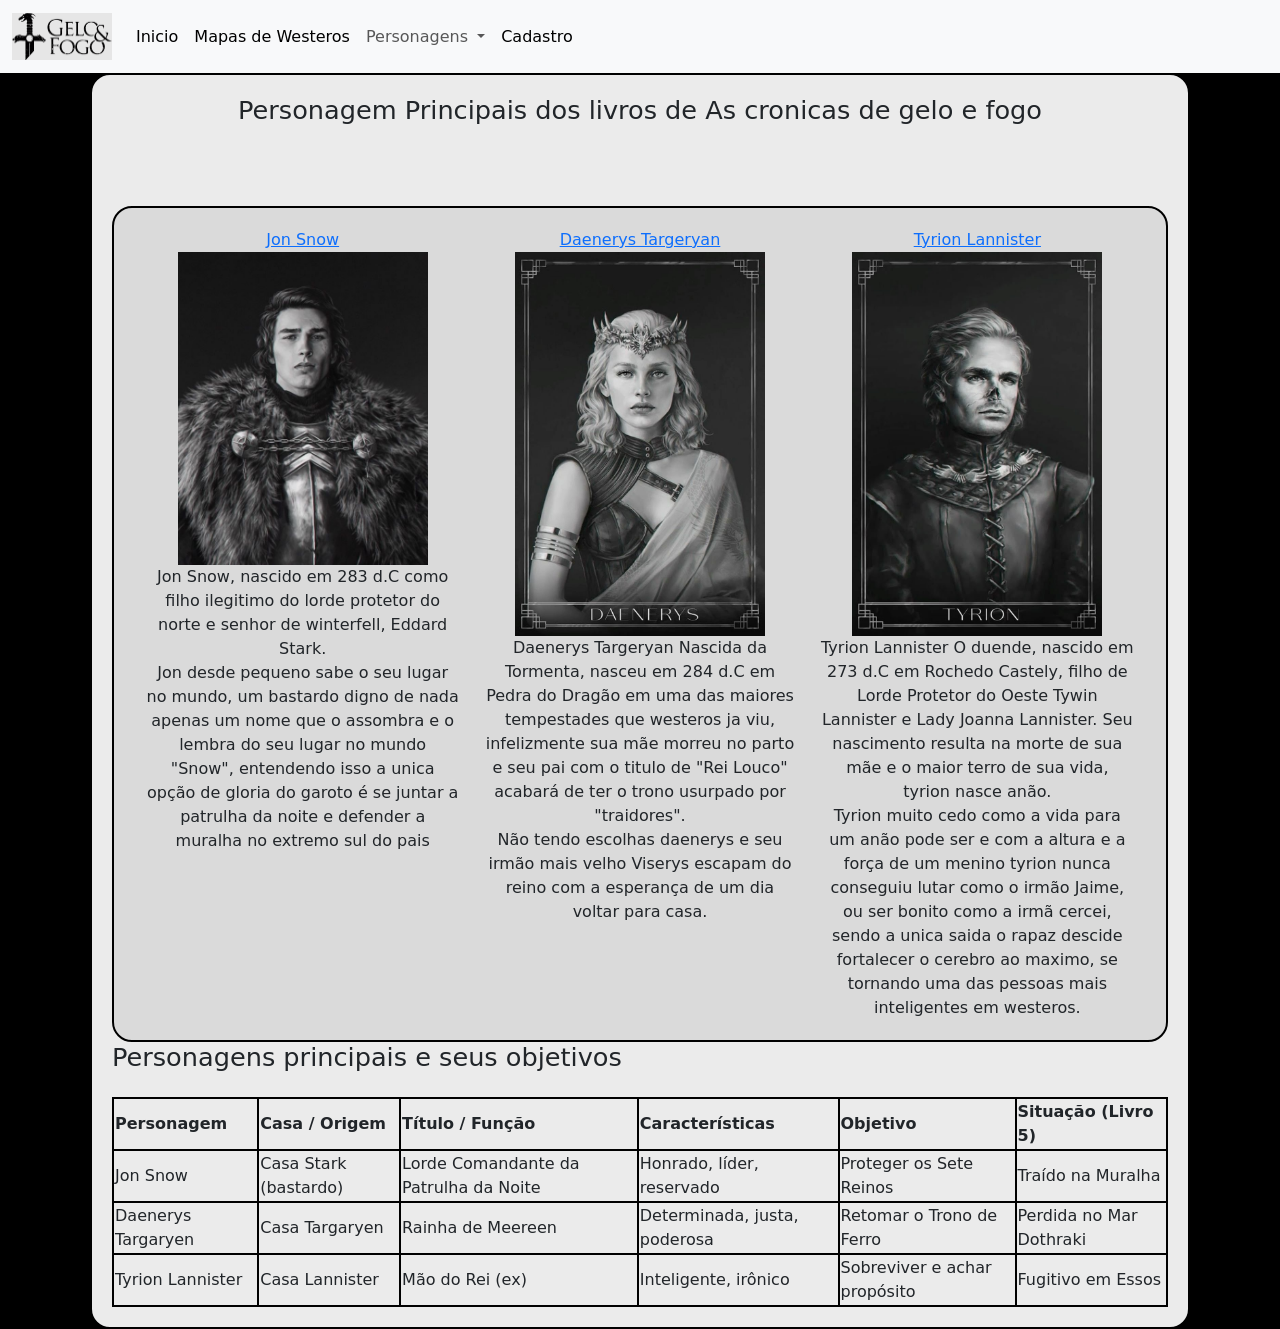
<file: index.html>
<!DOCTYPE html>
<html lang="pt-BR">

<head>

    <meta charset="utf-8">
    <meta name="viewport" content="width=device-width, initial-scale=1">
    <title>Site</title>
    <link href="https://cdn.jsdelivr.net/npm/bootstrap@5.3.8/dist/css/bootstrap.min.css" rel="stylesheet"
        integrity="sha384-sRIl4kxILFvY47J16cr9ZwB07vP4J8+LH7qKQnuqkuIAvNWLzeN8tE5YBujZqJLB" crossorigin="anonymous">
    <link rel="stylesheet" href="CSS/style.css">
    <link rel="icon" href="Img/Icon.png">
</head>

<body>

    <header class="header">
        <nav class="navbar navbar-expand-lg bg-body-tertiary">
            <div class="container-fluid">
                <a class="navbar-brand" href="index.html"><img src="Img/MundoGelo&Fogo.PNG" width="100px"></a>
                <button class="navbar-toggler" type="button" data-bs-toggle="collapse"
                    data-bs-target="#navbarNavDropdown" aria-controls="navbarNavDropdown" aria-expanded="false"
                    aria-label="Toggle navigation">
                    <span class="navbar-toggler-icon"></span>
                </button>
                

                <div class="collapse navbar-collapse" id="navbarNavDropdown">
                    <ul class="navbar-nav">
                        <li class="nav-item">
                            <a class="nav-link active" aria-current="page" href="index.html">Inicio</a>
                        </li>
                        <li class="nav-item">
                            <a class="nav-link active" aria-current="page" href="maps.html">Mapas de Westeros</a>
                        </li>
                        <li class="nav-item dropdown">
                            <a class="nav-link dropdown-toggle" href="#" role="button" data-bs-toggle="dropdown"
                                aria-expanded="true">
                                Personagens
                            </a>
                            <ul class="dropdown-menu">
                                <li><a class="dropdown-item" href="pag2.html">Jon Snow</a></li>
                                <li><a class="dropdown-item" href="pag3.html">Daenerys Targeryan</a></li>
                                <li><a class="dropdown-item" href="pag4.html">Tyrion Lannister</a></li>
                            </ul>
                        </li>
                        <li class="nav-item">
                            <a class="nav-link active" aria-current="page" href="formulario.html">Cadastro</a>
                        </li>
                    </ul>
                </div>
            </div>
        </nav>
    </header>

    <div class="container-lg">
        <h1>
            <center>Personagem Principais dos livros de As cronicas de gelo e fogo</center>
        </h1><br><br><br>
        <div class="container text-center">
            <div class="row align-items-start">
                <div class="col">
                    <a href="pag2.html">Jon Snow</a><br>
                    <img src="Img/Jon Snow.jpg" width="250px"><br>
                    Jon Snow, nascido em 283 d.C como filho ilegitimo do lorde protetor do norte e senhor de winterfell,
                    Eddard Stark.
                    <br>Jon desde pequeno sabe o seu lugar no mundo, um bastardo digno de nada apenas um nome que o
                    assombra e o lembra do seu lugar no mundo "Snow",
                    entendendo isso a unica opção de gloria do garoto é se juntar a patrulha da noite e defender a
                    muralha no extremo sul do pais
                </div>
                <div class="col">
                    <a href="pag3.html">Daenerys Targeryan</a><br>
                    <img src="Img/Daenerys Targaryen.jpg" width="250px"><br>
                    Daenerys Targeryan Nascida da Tormenta, nasceu em 284 d.C em Pedra do Dragão em uma das maiores
                    tempestades que westeros ja viu, infelizmente sua mãe morreu no parto e seu pai com o titulo de "Rei
                    Louco" acabará de ter o trono usurpado por "traidores".<br>
                    Não tendo escolhas daenerys e seu irmão mais velho Viserys escapam do reino com a esperança de um
                    dia voltar para casa.
                </div>
                <div class="col">
                    <a href="pag4.html">Tyrion Lannister</a>
                    <img src="Img/Tyrion Lannister.jpg" width="250px"><br>
                    Tyrion Lannister O duende, nascido em 273 d.C em Rochedo Castely, filho de Lorde Protetor do Oeste
                    Tywin Lannister e Lady Joanna Lannister. Seu nascimento resulta na morte de sua mãe e o maior terro
                    de sua vida, tyrion nasce anão.<br>
                    Tyrion muito cedo como a vida para um anão pode ser e com a altura e a força de um menino tyrion
                    nunca conseguiu lutar como o irmão Jaime, ou ser bonito como a irmã cercei, sendo a unica saida o
                    rapaz descide fortalecer o cerebro ao maximo, se tornando uma das pessoas mais inteligentes em
                    westeros.
                </div>
            </div>
        </div>
        <div class="table-responsive">
            <table class="table table-bordered">
                <h1>Personagens principais e seus objetivos</h1>

                <table>
                    <thead>
                        <tr>
                            <th>Personagem</th>
                            <th>Casa / Origem</th>
                            <th>Título / Função</th>
                            <th>Características</th>
                            <th>Objetivo</th>
                            <th>Situação (Livro 5)</th>
                        </tr>
                    </thead>
                    <tbody>
                        <tr>
                            <td>Jon Snow</td>
                            <td>Casa Stark (bastardo)</td>
                            <td>Lorde Comandante da Patrulha da Noite</td>
                            <td>Honrado, líder, reservado</td>
                            <td>Proteger os Sete Reinos</td>
                            <td>Traído na Muralha</td>
                        </tr>
                        <tr>
                            <td>Daenerys Targaryen</td>
                            <td>Casa Targaryen</td>
                            <td>Rainha de Meereen</td>
                            <td>Determinada, justa, poderosa</td>
                            <td>Retomar o Trono de Ferro</td>
                            <td>Perdida no Mar Dothraki</td>
                        </tr>
                        <tr>
                            <td>Tyrion Lannister</td>
                            <td>Casa Lannister</td>
                            <td>Mão do Rei (ex)</td>
                            <td>Inteligente, irônico</td>
                            <td>Sobreviver e achar propósito</td>
                            <td>Fugitivo em Essos</td>
                        </tr>
                    </tbody>
                </table>
        </div>
        <script src="https://cdn.jsdelivr.net/npm/bootstrap@5.3.2/dist/js/bootstrap.bundle.min.js"></script>
</body>


</html>
</file>
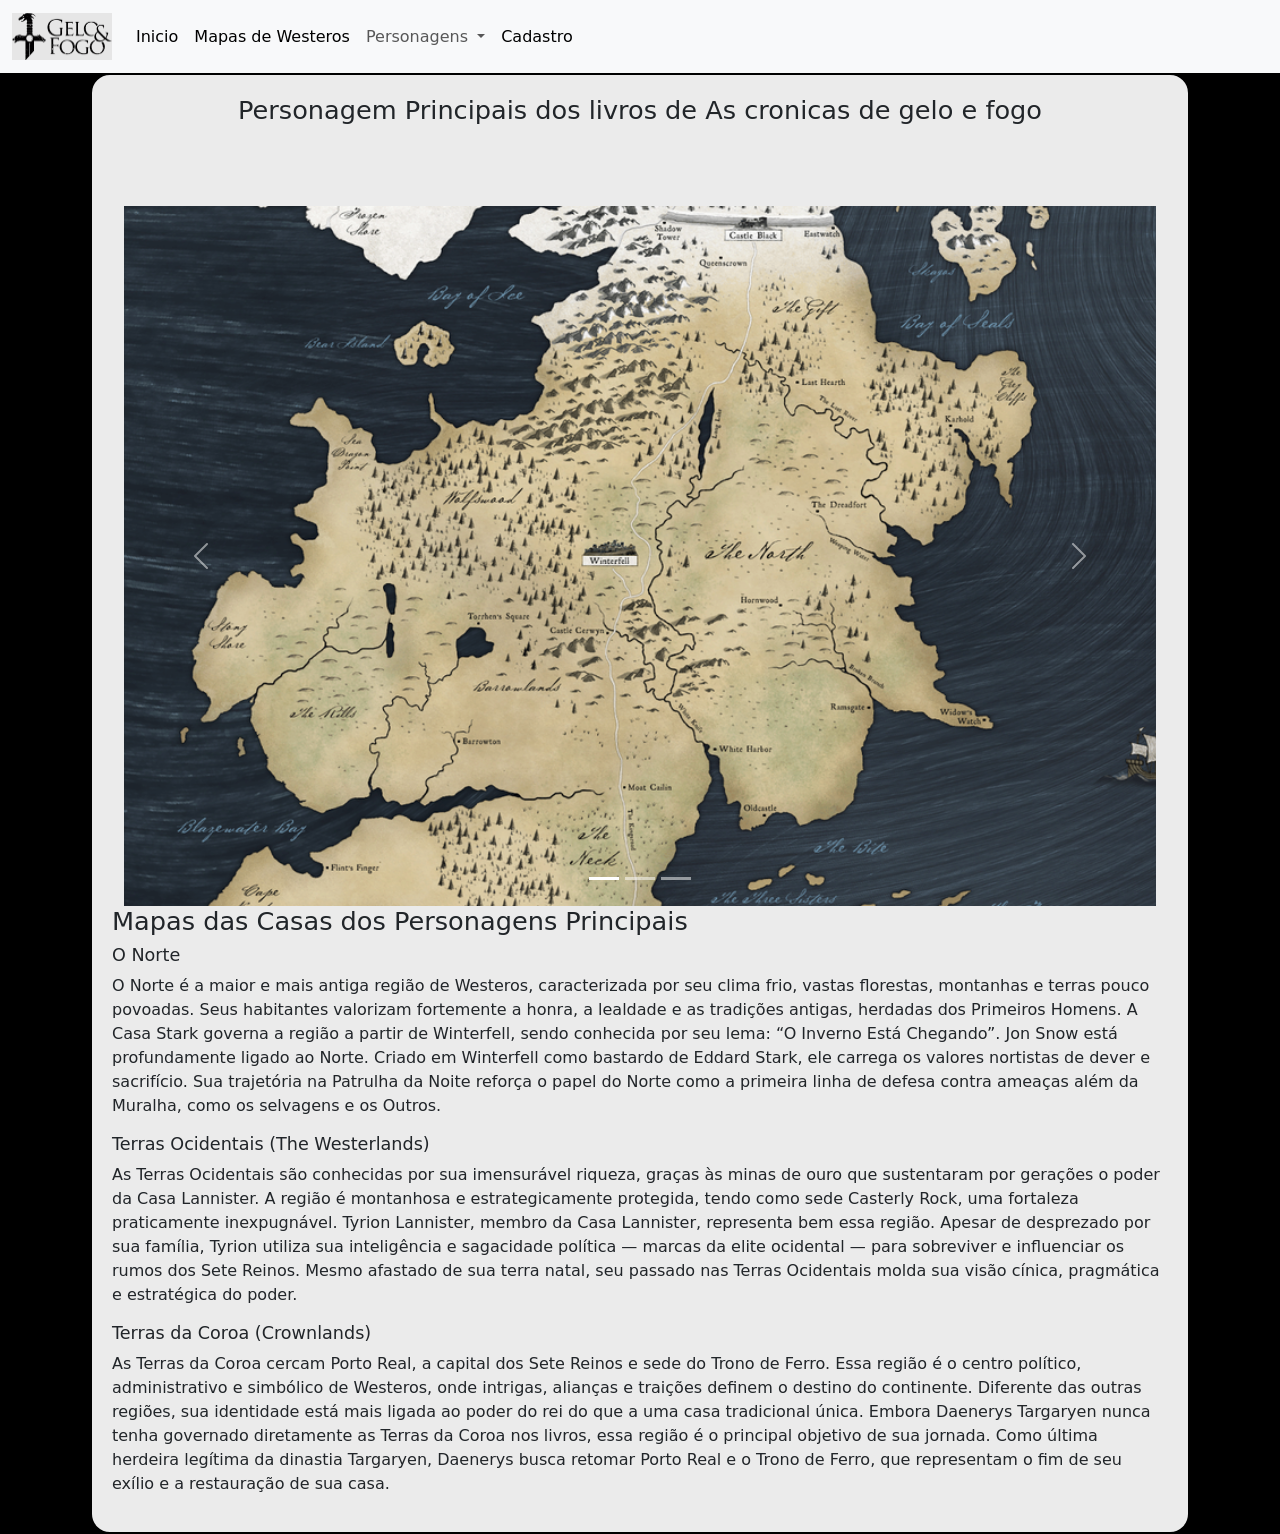
<file: maps.html>
<!DOCTYPE html>
<html lang="pt-BR">

<head>

    <meta charset="utf-8">
    <meta name="viewport" content="width=device-width, initial-scale=1">
    <title>Site</title>
    <link href="https://cdn.jsdelivr.net/npm/bootstrap@5.3.8/dist/css/bootstrap.min.css" rel="stylesheet"
        integrity="sha384-sRIl4kxILFvY47J16cr9ZwB07vP4J8+LH7qKQnuqkuIAvNWLzeN8tE5YBujZqJLB" crossorigin="anonymous">
    <link rel="stylesheet" href="CSS/style_maps.css">
    <link rel="icon" href="Img/Icon.png">
</head>

<body>

    <header class="header">
        <nav class="navbar navbar-expand-lg bg-body-tertiary">
            <div class="container-fluid">
                <a class="navbar-brand" href="index.html"><img src="Img/MundoGelo&Fogo.PNG" width="100px"></a>
                <button class="navbar-toggler" type="button" data-bs-toggle="collapse"
                    data-bs-target="#navbarNavDropdown" aria-controls="navbarNavDropdown" aria-expanded="false"
                    aria-label="Toggle navigation">
                    <span class="navbar-toggler-icon"></span>
                </button>
            

                <div class="collapse navbar-collapse" id="navbarNavDropdown">
                    <ul class="navbar-nav">
                        <li class="nav-item">
                            <a class="nav-link active" aria-current="page" href="index.html">Inicio</a>
                        </li>
                        <li class="nav-item">
                            <a class="nav-link active" aria-current="page" href="maps.html">Mapas de Westeros</a>
                        </li>
                        <li class="nav-item dropdown">
                            <a class="nav-link dropdown-toggle" href="#" role="button" data-bs-toggle="dropdown"
                                aria-expanded="true">
                                Personagens
                            </a>
                            <ul class="dropdown-menu">
                                <li><a class="dropdown-item" href="pag2.html">Jon Snow</a></li>
                                <li><a class="dropdown-item" href="pag3.html">Daenerys Targeryan</a></li>
                                <li><a class="dropdown-item" href="pag4.html">Tyrion Lannister</a></li>
                            </ul>
                        </li>
                        <li class="nav-item">
                            <a class="nav-link active" aria-current="page" href="formulario.html">Cadastro</a>
                        </li>
                    </ul>
                </div>
            </div>
        </nav>
    </header>

    <div class="container-lg">
        <h1>
            <center>Personagem Principais dos livros de As cronicas de gelo e fogo</center>
        </h1><br><br><br>
        <div class="container text-center">
            <div id="carouselExampleIndicators" class="carousel slide">
                <div class="carousel-indicators">
                    <button type="button" data-bs-target="#carouselExampleIndicators" data-bs-slide-to="0"
                        class="active" aria-current="true" aria-label="Slide 1"></button>
                    <button type="button" data-bs-target="#carouselExampleIndicators" data-bs-slide-to="1"
                        aria-label="Slide 2"></button>
                    <button type="button" data-bs-target="#carouselExampleIndicators" data-bs-slide-to="2"
                        aria-label="Slide 3"></button>
                </div>
                <div class="carousel-inner">
                    <div class="carousel-item active">
                        <img src="Img/Norte.png" class="d-block w-100" alt="O Norte">
                    </div>
                    <div class="carousel-item">
                        <img src="Img/The_Westerlands.webp" class="d-block w-100" alt="Terras Ocidentais">
                    </div>
                    <div class="carousel-item">
                        <img src="Img/As_Terras_da_Coroa.webp" class="d-block w-100" alt="Terras da Coroa">
                    </div>
                </div>
                <button class="carousel-control-prev" type="button" data-bs-target="#carouselExampleIndicators"
                    data-bs-slide="prev">
                    <span class="carousel-control-prev-icon" aria-hidden="true"></span>
                    <span class="visually-hidden">Previous</span>
                </button>
                <button class="carousel-control-next" type="button" data-bs-target="#carouselExampleIndicators"
                    data-bs-slide="next">
                    <span class="carousel-control-next-icon" aria-hidden="true"></span>
                    <span class="visually-hidden">Next</span>
                </button>
            </div>
        </div>
        <div class="Tabela">
            <h1>Mapas das Casas dos Personagens Principais</h1>

            <h3>O Norte</h3>
            <p>

                O Norte é a maior e mais antiga região de Westeros, caracterizada por seu clima frio, vastas florestas,
                montanhas e terras pouco povoadas. Seus habitantes valorizam fortemente a honra, a lealdade e as
                tradições antigas, herdadas dos Primeiros Homens. A Casa Stark governa a região a partir de Winterfell,
                sendo conhecida por seu lema: “O Inverno Está Chegando”.

                Jon Snow está profundamente ligado ao Norte. Criado em Winterfell como bastardo de Eddard Stark, ele
                carrega os valores nortistas de dever e sacrifício. Sua trajetória na Patrulha da Noite reforça o papel
                do Norte como a primeira linha de defesa contra ameaças além da Muralha, como os selvagens e os Outros.
            </p>

            <h3>Terras Ocidentais (The Westerlands)</h3>

            <p>As Terras Ocidentais são conhecidas por sua imensurável riqueza, graças às minas de ouro que sustentaram
                por gerações o poder da Casa Lannister. A região é montanhosa e estrategicamente protegida, tendo como
                sede Casterly Rock, uma fortaleza praticamente inexpugnável.

                Tyrion Lannister, membro da Casa Lannister, representa bem essa região. Apesar de desprezado por sua
                família, Tyrion utiliza sua inteligência e sagacidade política — marcas da elite ocidental — para
                sobreviver e influenciar os rumos dos Sete Reinos. Mesmo afastado de sua terra natal, seu passado nas
                Terras Ocidentais molda sua visão cínica, pragmática e estratégica do poder.
            </p>

            <h3>Terras da Coroa (Crownlands)</h3>
            <p>
                As Terras da Coroa cercam Porto Real, a capital dos Sete Reinos e sede do Trono de Ferro. Essa região é
                o centro político, administrativo e simbólico de Westeros, onde intrigas, alianças e traições definem o
                destino do continente. Diferente das outras regiões, sua identidade está mais ligada ao poder do rei do
                que a uma casa tradicional única.

                Embora Daenerys Targaryen nunca tenha governado diretamente as Terras da Coroa nos livros, essa região é
                o principal objetivo de sua jornada. Como última herdeira legítima da dinastia Targaryen, Daenerys busca
                retomar Porto Real e o Trono de Ferro, que representam o fim de seu exílio e a restauração de sua casa.
            </p>
            <script src="https://cdn.jsdelivr.net/npm/bootstrap@5.3.2/dist/js/bootstrap.bundle.min.js"></script>
</body>
</html>
</file>
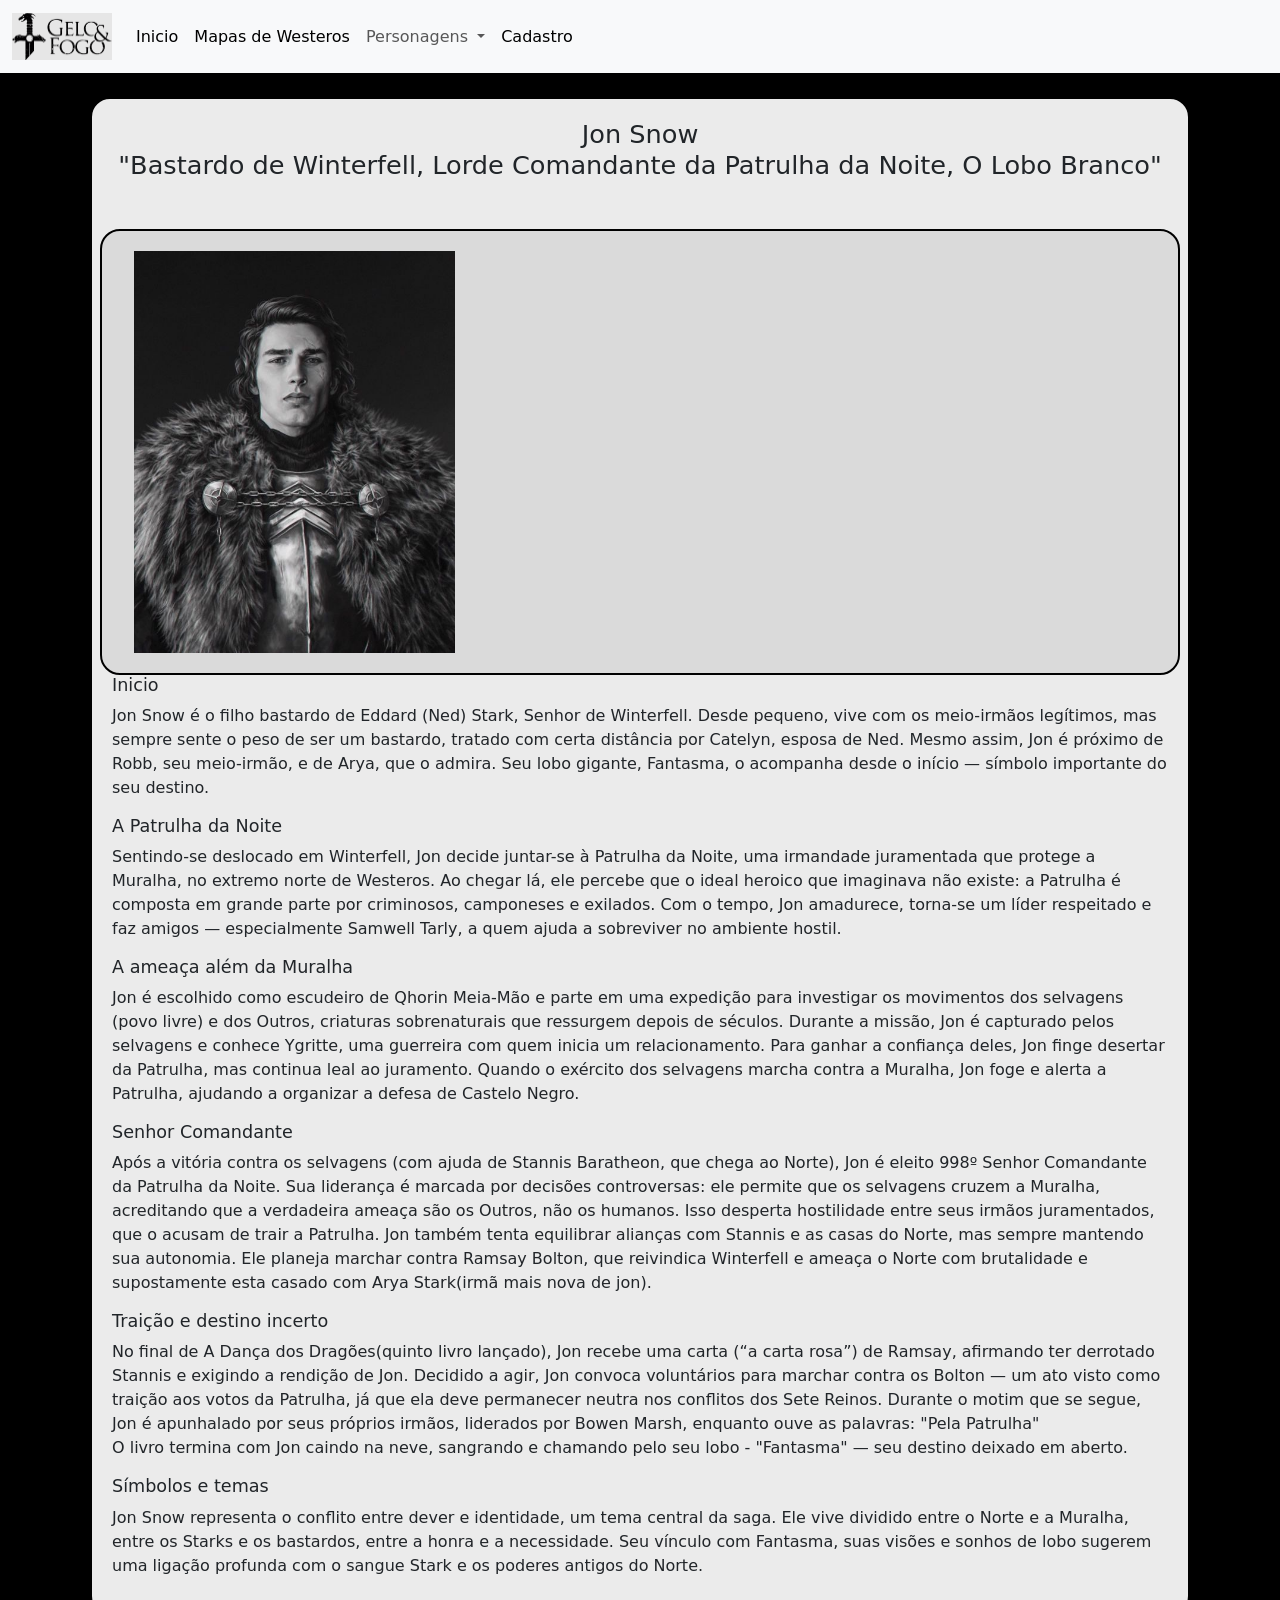
<file: pag2.html>
<!DOCTYPE html>
<html lang="pt-BR">

<head>
  <meta charset="utf-8">
  <meta name="viewport" content="width=device-width, initial-scale=1">
  <title>Snow</title>
  <link href="https://cdn.jsdelivr.net/npm/bootstrap@5.3.8/dist/css/bootstrap.min.css" rel="stylesheet"
    integrity="sha384-sRIl4kxILFvY47J16cr9ZwB07vP4J8+LH7qKQnuqkuIAvNWLzeN8tE5YBujZqJLB" crossorigin="anonymous">
  <link rel="stylesheet" href="CSS/style_jon.css">
  <link rel="icon" href="Img/Stark.png">
</head>

<body>
  <header class="header">
    <nav class="navbar navbar-expand-lg bg-body-tertiary">
        <div class="container-fluid">
            <a class="navbar-brand" href="index.html"><img src="Img/MundoGelo&Fogo.PNG" width="100px"></a>
            <button class="navbar-toggler" type="button" data-bs-toggle="collapse"
                data-bs-target="#navbarNavDropdown" aria-controls="navbarNavDropdown" aria-expanded="false"
                aria-label="Toggle navigation">
                <span class="navbar-toggler-icon"></span>
            </button>

            <div class="collapse navbar-collapse" id="navbarNavDropdown">
                <ul class="navbar-nav">
                    <li class="nav-item">
                        <a class="nav-link active" aria-current="page" href="index.html">Inicio</a>
                    </li>
                    <li class="nav-item">
                        <a class="nav-link active" aria-current="page" href="maps.html">Mapas de Westeros</a>
                    </li>
                    <li class="nav-item dropdown">
                        <a class="nav-link dropdown-toggle" href="#" role="button" data-bs-toggle="dropdown"
                            aria-expanded="true">
                            Personagens
                        </a>
                        <ul class="dropdown-menu">
                            <li><a class="dropdown-item" href="pag2.html">Jon Snow</a></li>
                            <li><a class="dropdown-item" href="pag3.html">Daenerys Targeryan</a></li>
                            <li><a class="dropdown-item" href="pag4.html">Tyrion Lannister</a></li>
                        </ul>
                    </li>
                    <li class="nav-item">
                        <a class="nav-link active" aria-current="page" href="formulario.html">Cadastro</a>
                    </li>
                </ul>
            </div>
        </div>
    </nav>
</header>
  <div class="container-lg mt-4">
    <h1 class="text-center">
      Jon Snow <br>
      "Bastardo de Winterfell, Lorde Comandante da Patrulha da Noite, O Lobo Branco"
    </h1>
    <div class="row align-items-center mt-5">
      <div class="col-12 col-md-4 text-center mb-4 mb-md-0">
        <img src="Img/Jon Snow.jpg" class="img-fluid jon" alt="Jon Snow">
      </div>
      <div class="col-12 col-md-8">
        <div class="ratio ratio-16x9">
          <iframe src="https://www.youtube.com/embed/rxiFW7u1BIA" title="Jon Snow" allowfullscreen>
          </iframe>
        </div>
      </div>
    </div>
    <h3>Inicio</h3>
    <p>Jon Snow é o filho bastardo de Eddard (Ned) Stark, Senhor de Winterfell. Desde pequeno, vive com os
      meio-irmãos
      legítimos, mas sempre sente o peso de ser um bastardo, tratado com certa distância por Catelyn, esposa de
      Ned.
      Mesmo assim, Jon é próximo de Robb, seu meio-irmão, e de Arya, que o admira. Seu lobo gigante, Fantasma, o
      acompanha desde o início — símbolo importante do seu destino.
    </p>
    <h3>A Patrulha da Noite</h3>
    <p>Sentindo-se deslocado em Winterfell, Jon decide juntar-se à Patrulha da Noite, uma irmandade juramentada que
      protege a Muralha, no extremo norte de Westeros.
      Ao chegar lá, ele percebe que o ideal heroico que imaginava não existe: a Patrulha é composta em grande
      parte
      por criminosos, camponeses e exilados.
      Com o tempo, Jon amadurece, torna-se um líder respeitado e faz amigos — especialmente Samwell Tarly, a quem
      ajuda a sobreviver no ambiente hostil.
    </p>
    <h3>A ameaça além da Muralha</h3>
    <p>
      Jon é escolhido como escudeiro de Qhorin Meia-Mão e parte em uma expedição para investigar os movimentos dos
      selvagens (povo livre) e dos Outros, criaturas sobrenaturais que ressurgem depois de séculos.
      Durante a missão, Jon é capturado pelos selvagens e conhece Ygritte, uma guerreira com quem inicia um
      relacionamento.
      Para ganhar a confiança deles, Jon finge desertar da Patrulha, mas continua leal ao juramento.
      Quando o exército dos selvagens marcha contra a Muralha, Jon foge e alerta a Patrulha, ajudando a organizar
      a
      defesa de Castelo Negro.
    </p>
    <h3>Senhor Comandante</h3>
    <p>
      Após a vitória contra os selvagens (com ajuda de Stannis Baratheon, que chega ao Norte), Jon é eleito 998º
      Senhor Comandante da Patrulha da Noite.
      Sua liderança é marcada por decisões controversas: ele permite que os selvagens cruzem a Muralha,
      acreditando
      que a verdadeira ameaça são os Outros, não os humanos.
      Isso desperta hostilidade entre seus irmãos juramentados, que o acusam de trair a Patrulha.
      Jon também tenta equilibrar alianças com Stannis e as casas do Norte, mas sempre mantendo sua autonomia. Ele
      planeja marchar contra Ramsay Bolton, que reivindica Winterfell e ameaça o Norte com brutalidade e
      supostamente esta casado com Arya Stark(irmã mais nova de jon).
    </p>
    <h3>Traição e destino incerto</h3>
    <p>
      No final de A Dança dos Dragões(quinto livro lançado), Jon recebe uma carta (“a carta rosa”) de Ramsay,
      afirmando ter derrotado
      Stannis e exigindo a rendição de Jon.
      Decidido a agir, Jon convoca voluntários para marchar contra os Bolton — um ato visto como traição aos votos
      da
      Patrulha, já que ela deve permanecer neutra nos conflitos dos Sete Reinos.
      Durante o motim que se segue, Jon é apunhalado por seus próprios irmãos, liderados por Bowen Marsh, enquanto
      ouve as palavras: "Pela Patrulha" <br>
      O livro termina com Jon caindo na neve, sangrando e chamando pelo seu lobo - "Fantasma" — seu destino
      deixado em aberto.
    </p>
    <h3>Símbolos e temas</h3>
    <p>
      Jon Snow representa o conflito entre dever e identidade, um tema central da saga.
      Ele vive dividido entre o Norte e a Muralha, entre os Starks e os bastardos, entre a honra e a necessidade.
      Seu vínculo com Fantasma, suas visões e sonhos de lobo sugerem uma ligação profunda com o sangue Stark e os
      poderes antigos do Norte.
    </p>
    <div>
    </div>
    <script src="https://cdn.jsdelivr.net/npm/bootstrap@5.3.2/dist/js/bootstrap.bundle.min.js"></script>
    
</body>


</html>
</file>
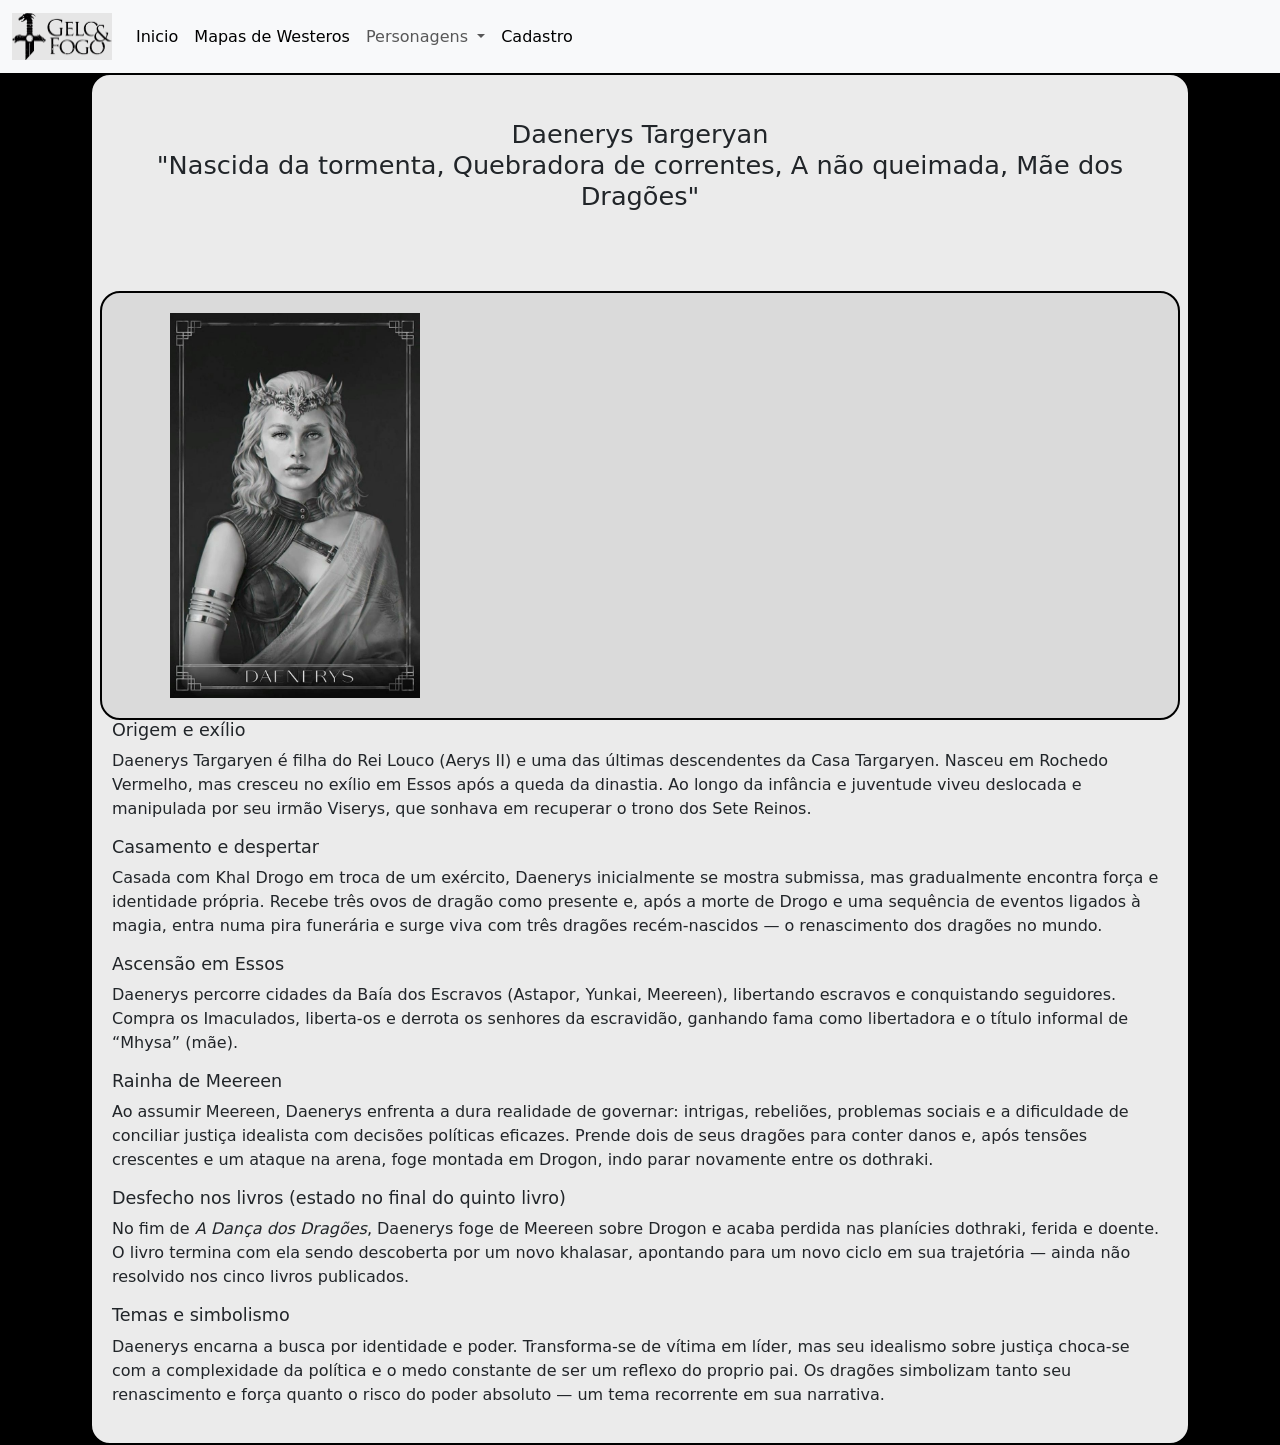
<file: pag3.html>
<!DOCTYPE html>
<html lang="pt-BR">
<head>
  <meta charset="utf-8">
  <meta name="viewport" content="width=device-width, initial-scale=1">
  <title>Targeryan</title>
  <link href="https://cdn.jsdelivr.net/npm/bootstrap@5.3.8/dist/css/bootstrap.min.css" rel="stylesheet">
  <link rel="stylesheet" href="CSS/style_Dany.css">
  <link rel="icon" href="Img/Targeryan.png">
</head>

<body>
  <header class="header">
    <nav class="navbar navbar-expand-lg bg-body-tertiary">
        <div class="container-fluid">
            <a class="navbar-brand" href="index.html"><img src="Img/MundoGelo&Fogo.PNG" width="100px"></a>
            <button class="navbar-toggler" type="button" data-bs-toggle="collapse"
                data-bs-target="#navbarNavDropdown" aria-controls="navbarNavDropdown" aria-expanded="false"
                aria-label="Toggle navigation">
                <span class="navbar-toggler-icon"></span>
            </button>

            <div class="collapse navbar-collapse" id="navbarNavDropdown">
                <ul class="navbar-nav">
                    <li class="nav-item">
                        <a class="nav-link active" aria-current="page" href="index.html">Inicio</a>
                    </li>
                    <li class="nav-item">
                        <a class="nav-link active" aria-current="page" href="maps.html">Mapas de Westeros</a>
                    </li>
                    <li class="nav-item dropdown">
                        <a class="nav-link dropdown-toggle" href="#" role="button" data-bs-toggle="dropdown"
                            aria-expanded="true">
                            Personagens
                        </a>
                        <ul class="dropdown-menu">
                            <li><a class="dropdown-item" href="pag2.html">Jon Snow</a></li>
                            <li><a class="dropdown-item" href="pag3.html">Daenerys Targeryan</a></li>
                            <li><a class="dropdown-item" href="pag4.html">Tyrion Lannister</a></li>
                        </ul>
                    </li>
                    <li class="nav-item">
                        <a class="nav-link active" aria-current="page" href="formulario.html">Cadastro</a>
                    </li>
                </ul>
            </div>
        </div>
    </nav>
</header>
  <div class="container-lg">
    <br>
    <h1 class="text-center">
      Daenerys Targeryan<br>
      "Nascida da tormenta, Quebradora de correntes, A não queimada, Mãe dos Dragões"
    </h1>
    <br>
    <div class="row align-items-center mt-5">
      <div class="col-12 col-md-4 text-center mb-4 mb-md-0">
        <img src="Img/Daenerys Targaryen.jpg" class="img-fluid dany">
      </div>
      <div class="col-12 col-md-8">
        <div class="ratio ratio-16x9">
          <iframe src="https://www.youtube.com/embed/jIsla-hNxf0?si=kCE3Qs1vLC3cj5vv" title="YouTube video player"
        allowfullscreen class="danyvideo"></iframe>
        </div>
      </div>
    </div>
    <h3>Origem e exílio</h3>
    <p>Daenerys Targaryen é filha do Rei Louco (Aerys II) e uma das últimas descendentes da Casa Targaryen.
      Nasceu em Rochedo Vermelho, mas cresceu no exílio em Essos após a queda da dinastia. Ao longo da
      infância e juventude viveu deslocada e manipulada por seu irmão Viserys, que sonhava em recuperar o
      trono dos Sete Reinos.</p>
    <h3>Casamento e despertar</h3>
    <p>Casada com Khal Drogo em troca de um exército, Daenerys inicialmente se mostra submissa, mas gradualmente
      encontra força e identidade própria. Recebe três ovos de dragão como presente e, após a morte de Drogo e
      uma sequência de eventos ligados à magia, entra numa pira funerária e surge viva com três dragões
      recém-nascidos — o renascimento dos dragões no mundo.</p>
    <h3>Ascensão em Essos</h3>
    <p>Daenerys percorre cidades da Baía dos Escravos (Astapor, Yunkai, Meereen), libertando escravos e
      conquistando seguidores. Compra os Imaculados, liberta-os e derrota os senhores da escravidão, ganhando
      fama como libertadora e o título informal de “Mhysa” (mãe).</p>
    <h3>Rainha de Meereen</h3>
    <p>Ao assumir Meereen, Daenerys enfrenta a dura realidade de governar: intrigas, rebeliões, problemas
      sociais e a dificuldade de conciliar justiça idealista com decisões políticas eficazes. Prende dois de
      seus dragões para conter danos e, após tensões crescentes e um ataque na arena, foge montada em Drogon,
      indo parar novamente entre os dothraki.</p>
    <h3>Desfecho nos livros (estado no final do quinto livro)</h3>
    <p>No fim de <em>A Dança dos Dragões</em>, Daenerys foge de Meereen sobre Drogon e acaba perdida nas
      planícies dothraki, ferida e doente. O livro termina com ela sendo descoberta por um novo khalasar,
      apontando para um novo ciclo em sua trajetória — ainda não resolvido nos cinco livros publicados.</p>
    <h3>Temas e simbolismo</h3>
    <p>Daenerys encarna a busca por identidade e poder. Transforma-se de vítima em líder, mas seu idealismo
      sobre justiça choca-se com a complexidade da política e o medo constante de ser um reflexo do proprio pai.
      Os dragões simbolizam tanto seu renascimento e
      força quanto o risco do poder absoluto — um tema recorrente em sua narrativa.</p>
  </div>
  <script src="https://cdn.jsdelivr.net/npm/bootstrap@5.3.2/dist/js/bootstrap.bundle.min.js"></script>
</body>

</html>
</file>
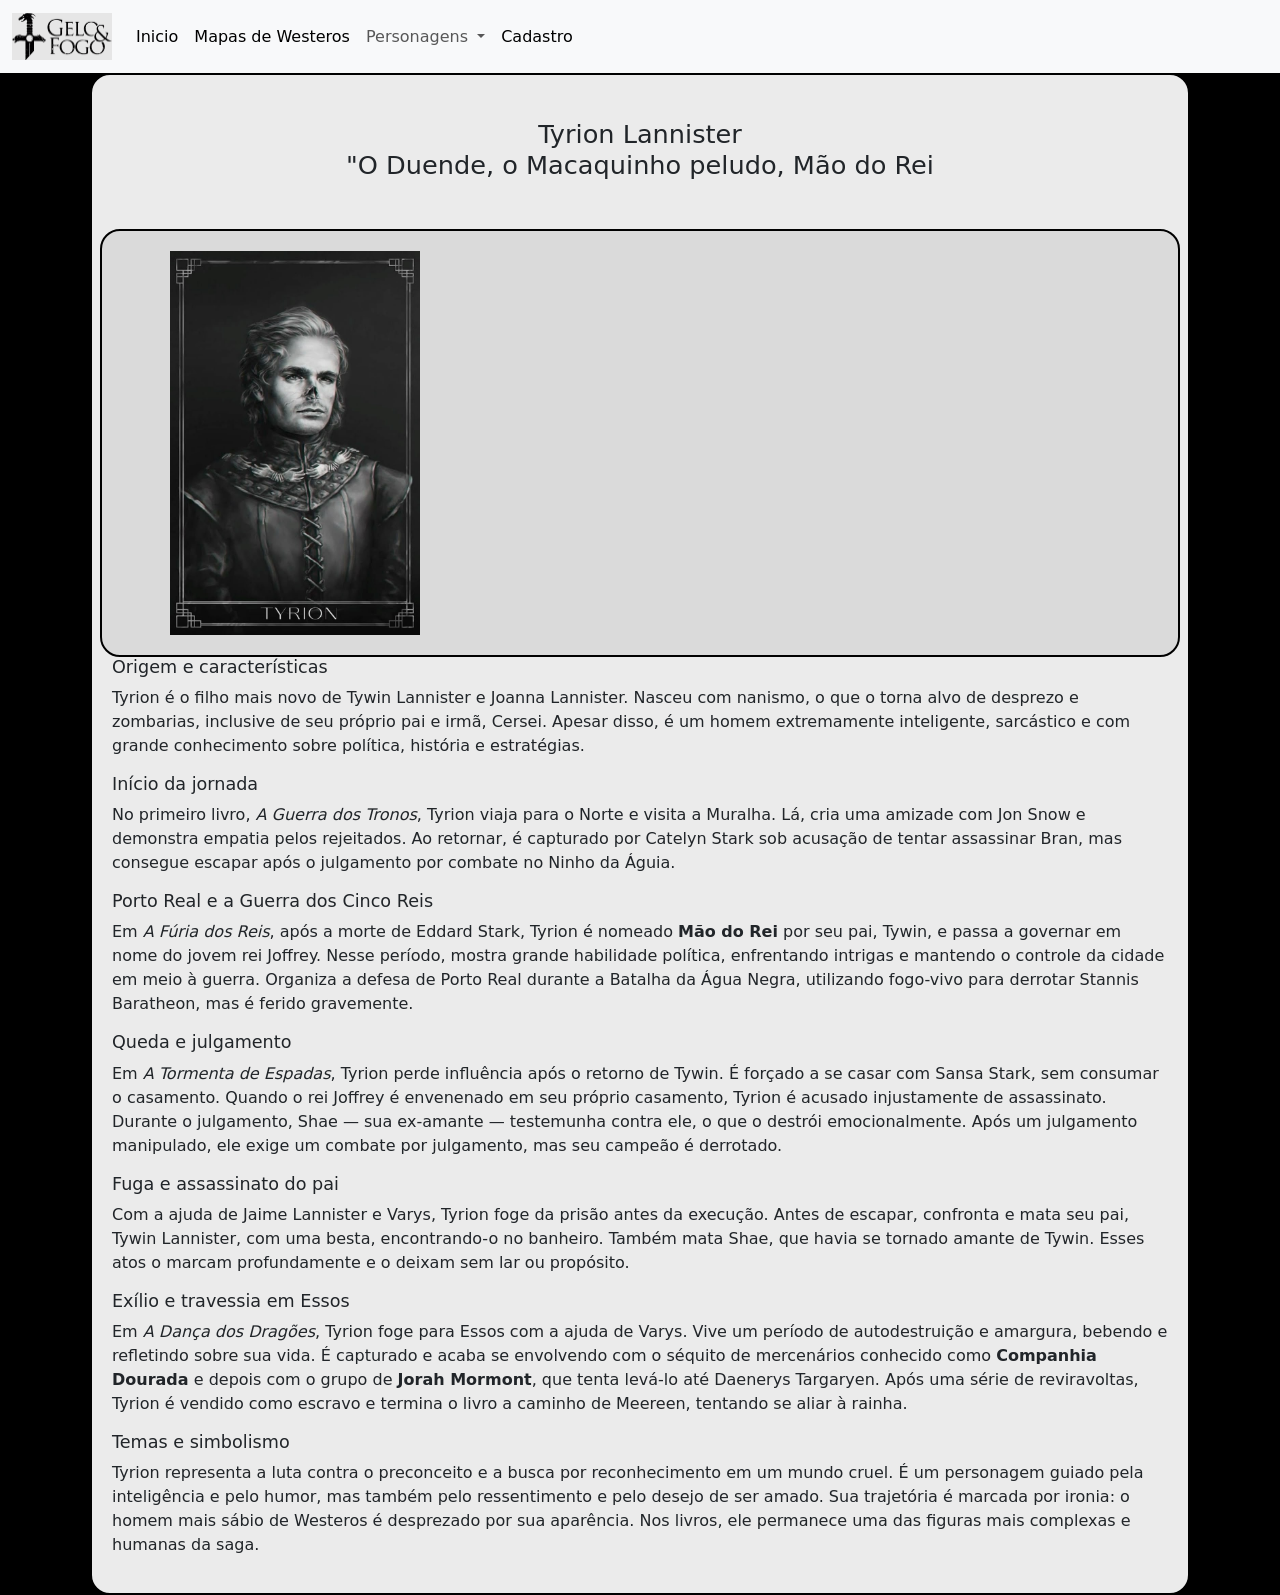
<file: pag4.html>
<!DOCTYPE html>
<html lang="pt-BR">

<head>

  <meta charset="utf-8">
  <meta name="viewport" content="width=device-width, initial-scale=1">
  <title>Lannister</title>
  <link href="https://cdn.jsdelivr.net/npm/bootstrap@5.3.8/dist/css/bootstrap.min.css" rel="stylesheet"
    integrity="sha384-sRIl4kxILFvY47J16cr9ZwB07vP4J8+LH7qKQnuqkuIAvNWLzeN8tE5YBujZqJLB" crossorigin="anonymous">
  <link rel="stylesheet" href="CSS/style_tyrion.css">
  <link rel="icon" href="Img/Lannister.png">
</head>

<body>

  <header class="header">
    <nav class="navbar navbar-expand-lg bg-body-tertiary">
        <div class="container-fluid">
            <a class="navbar-brand" href="index.html"><img src="Img/MundoGelo&Fogo.PNG" width="100px"></a>
            <button class="navbar-toggler" type="button" data-bs-toggle="collapse"
                data-bs-target="#navbarNavDropdown" aria-controls="navbarNavDropdown" aria-expanded="false"
                aria-label="Toggle navigation">
                <span class="navbar-toggler-icon"></span>
            </button>
            

            <div class="collapse navbar-collapse" id="navbarNavDropdown">
                <ul class="navbar-nav">
                    <li class="nav-item">
                        <a class="nav-link active" aria-current="page" href="index.html">Inicio</a>
                    </li>
                    <li class="nav-item">
                        <a class="nav-link active" aria-current="page" href="maps.html">Mapas de Westeros</a>
                    </li>
                    <li class="nav-item dropdown">
                        <a class="nav-link dropdown-toggle" href="#" role="button" data-bs-toggle="dropdown"
                            aria-expanded="true">
                            Personagens
                        </a>
                        <ul class="dropdown-menu">
                            <li><a class="dropdown-item" href="pag2.html">Jon Snow</a></li>
                            <li><a class="dropdown-item" href="pag3.html">Daenerys Targeryan</a></li>
                            <li><a class="dropdown-item" href="pag4.html">Tyrion Lannister</a></li>
                        </ul>
                    </li>
                    <li class="nav-item">
                        <a class="nav-link active" aria-current="page" href="formulario.html">Cadastro</a>
                    </li>
                </ul>
            </div>
        </div>
    </nav>
</header>

  <div class="container-lg">
    <br><h1 class="text-center">
      Tyrion Lannister<br>"O Duende, o Macaquinho peludo, Mão do Rei</center>
    </h1>
    <div class="row align-items-center mt-5">
      <div class="col-12 col-md-4 text-center mb-4 mb-md-0">
        <img src="Img/Tyrion Lannister.jpg" class="img-fluid tyrion" alt="tyrion">
      </div>
      <div class="col-12 col-md-8">
        <div class="ratio ratio-16x9">
          <iframe width="560" height="315" src="https://www.youtube.com/embed/tlkgbwmN9mQ?si=899EnHvrusSd7o45"
            title="YouTube video player" frameborder="0"
            allow="accelerometer; autoplay; clipboard-write; encrypted-media; gyroscope; picture-in-picture; web-share"
            referrerpolicy="strict-origin-when-cross-origin" allowfullscreen class="TyrionVideo"></iframe>
        </div>
      </div>
    </div>
    <h3>Origem e características</h3>
    <p>Tyrion é o filho mais novo de Tywin Lannister e Joanna Lannister. Nasceu com nanismo, o que o torna alvo
      de desprezo e zombarias, inclusive de seu próprio pai e irmã, Cersei. Apesar disso, é um homem
      extremamente inteligente, sarcástico e com grande conhecimento sobre política, história e estratégias.
    </p>


    <h3>Início da jornada</h3>
    <p>No primeiro livro, <em>A Guerra dos Tronos</em>, Tyrion viaja para o Norte e visita a Muralha. Lá, cria
      uma amizade com Jon Snow e demonstra empatia pelos rejeitados. Ao retornar, é capturado por Catelyn
      Stark sob acusação de tentar assassinar Bran, mas consegue escapar após o julgamento por combate no
      Ninho da Águia.</p>


    <h3>Porto Real e a Guerra dos Cinco Reis</h3>
    <p>Em <em>A Fúria dos Reis</em>, após a morte de Eddard Stark, Tyrion é nomeado <strong>Mão do Rei</strong>
      por seu pai, Tywin, e passa a governar em nome do jovem rei Joffrey. Nesse período, mostra grande
      habilidade política, enfrentando intrigas e mantendo o controle da cidade em meio à guerra. Organiza a
      defesa de Porto Real durante a Batalha da Água Negra, utilizando fogo-vivo para derrotar Stannis
      Baratheon, mas é ferido gravemente.</p>


    <h3>Queda e julgamento</h3>
    <p>Em <em>A Tormenta de Espadas</em>, Tyrion perde influência após o retorno de Tywin. É forçado a se casar
      com Sansa Stark, sem consumar o casamento. Quando o rei Joffrey é envenenado em seu próprio casamento,
      Tyrion é acusado injustamente de assassinato. Durante o julgamento, Shae — sua ex-amante — testemunha
      contra ele, o que o destrói emocionalmente. Após um julgamento manipulado, ele exige um combate por
      julgamento, mas seu campeão é derrotado.</p>


    <h3>Fuga e assassinato do pai</h3>
    <p>Com a ajuda de Jaime Lannister e Varys, Tyrion foge da prisão antes da execução. Antes de escapar,
      confronta e mata seu pai, Tywin Lannister, com uma besta, encontrando-o no banheiro. Também mata Shae,
      que havia se tornado amante de Tywin. Esses atos o marcam profundamente e o deixam sem lar ou propósito.
    </p>


    <h3>Exílio e travessia em Essos</h3>
    <p>Em <em>A Dança dos Dragões</em>, Tyrion foge para Essos com a ajuda de Varys. Vive um período de
      autodestruição e amargura, bebendo e refletindo sobre sua vida. É capturado e acaba se envolvendo com o
      séquito de mercenários conhecido como <strong>Companhia Dourada</strong> e depois com o grupo de
      <strong>Jorah Mormont</strong>, que tenta levá-lo até Daenerys Targaryen. Após uma série de
      reviravoltas, Tyrion é vendido como escravo e termina o livro a caminho de Meereen, tentando se aliar à
      rainha.
    </p>


    <h3>Temas e simbolismo</h3>
    <p>Tyrion representa a luta contra o preconceito e a busca por reconhecimento em um mundo cruel. É um
      personagem guiado pela inteligência e pelo humor, mas também pelo ressentimento e pelo desejo de ser
      amado. Sua trajetória é marcada por ironia: o homem mais sábio de Westeros é desprezado por sua
      aparência. Nos livros, ele permanece uma das figuras mais complexas e humanas da saga.</p>
    <div>
      <script src="https://cdn.jsdelivr.net/npm/bootstrap@5.3.2/dist/js/bootstrap.bundle.min.js"></script>

</body>


</html>
</file>
<file: CSS/style.css>
h1 {
    font-size: 1.6rem;
}

h2 {
    font-size: 1.3rem;
}

h3 {
    font-size: 1.1rem;
}

body {
    background-color: black;
}


.container-lg {
    background-color: rgb(235, 235, 235);
    max-width: 1100px;
    width: 100%;
    padding: 20px;
    border: solid 2px black;
    border-radius: 20px;
}


.row {
    background-color: rgb(218, 218, 218);
    border-radius: 20px;
    border: solid 2px black;
    padding: 20px;
}


th, td {
    border: solid 2px black;
}
</file>
<file: CSS/style_maps.css>
h1 {
    font-size: 1.6rem;
}

h2 {
    font-size: 1.3rem;
}

h3 {
    font-size: 1.1rem;
}

body {
    background-color: black;
}


.container-lg {
    background-color: rgb(235, 235, 235);
    max-width: 1100px;
    width: 100%;
    padding: 20px;
    border: solid 2px black;
    border-radius: 20px;
}


.row {
    background-color: rgb(218, 218, 218);
    border-radius: 20px;
    border: solid 2px black;
    padding: 20px;
}

.carousel-item {
    height: 700px;
}

.carousel-item img {
    height: 100%;
    width: 100%;
    object-fit: cover;
}
</file>
<file: CSS/style_jon.css>
h1 {
    font-size: 1.6rem;
}

h2 {
    font-size: 1.3rem;
}

h3 {
    font-size: 1.1rem;
}


body {
    background-color: black;
}


.container-lg {
    background-color: rgb(235, 235, 235);
    max-width: 1100px;
    width: 100%;
    padding: 20px;
    border: 2px solid black;
    border-radius: 20px;
}


.row {
    background-color: rgb(218, 218, 218);
    border-radius: 20px;
    border: 2px solid black;
    padding: 20px;
}


.jon {
    max-width: 100%;
    height: auto;
}

.jonVideo {
    display: block;
    margin: 20px auto;
    max-width: 100%;
}
</file>
<file: CSS/style_Dany.css>
h1 {
    font-size: 1.6rem;
}

h2 {
    font-size: 1.3rem;
}

h3 {
    font-size: 1.1rem;
}

body {
    background-color: black;
}

.container-lg {
    background-color: rgb(235, 235, 235);
    max-width: 1100px;
    width: 100%;
    padding: 20px;
    border: 2px solid black;
    border-radius: 20px;
}

.row {
    background-color: rgb(218, 218, 218);
    border-radius: 20px;
    border: 2px solid black;
    padding: 20px;
}

.media-container {
    display: flex;
    align-items: center;
    justify-content: center;
    gap: 30px;
    flex-wrap: wrap;
    margin-bottom: 40px;
}

.dany {
    max-width: 250px;
    width: 100%;
}

.danyvideo {
    max-width: 560px;
    width: 100%;
    aspect-ratio: 16 / 9;
}
</file>
<file: CSS/style_tyrion.css>
h1 {
    font-size: 1.6rem;
}

h2 {
    font-size: 1.3rem;
}

h3 {
    font-size: 1.1rem;
}

body {
    background-color: black;
}

.container-lg {
    background-color: rgb(235, 235, 235);
    max-width: 1100px;
    width: 100%;
    padding: 20px;
    border: 2px solid black;
    border-radius: 20px;
}

.row {
    background-color: rgb(218, 218, 218);
    border-radius: 20px;
    border: 2px solid black;
    padding: 20px;
}

.tyrion {
    max-width: 250px;
    width: 100%;
}

.Tyrionvideo {
    max-width: 560px;
    width: 100%;
    aspect-ratio: 16 / 9;
}
</file>
